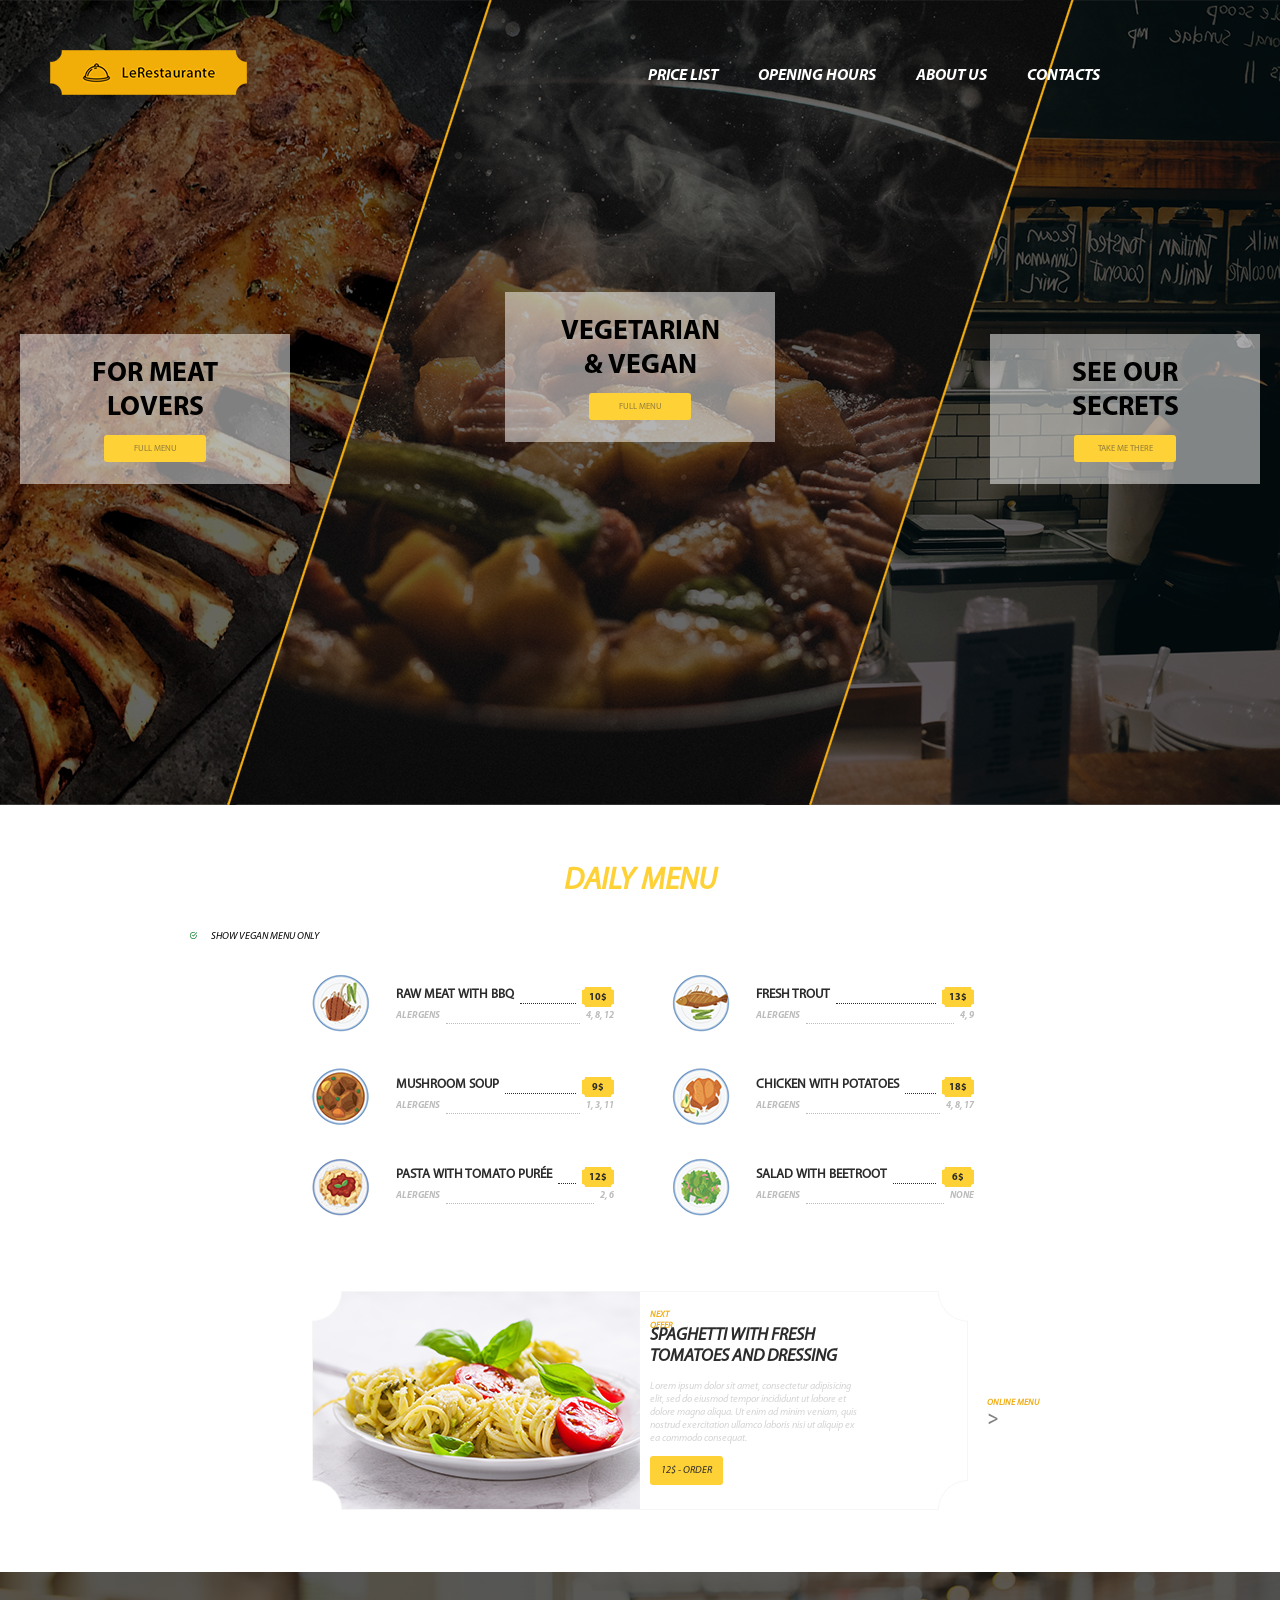
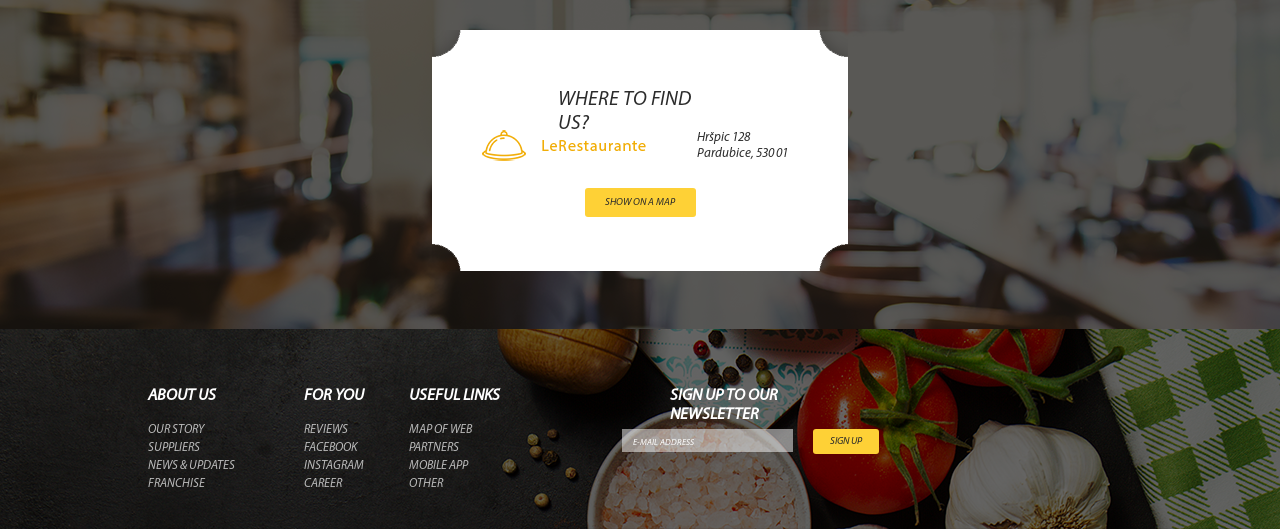
<file: index.html>
<!DOCTYPE html>
<html lang="en">
<head>
	<meta charset="UTF-8">
	<meta name="viewport" content="width=device-width, initial-scale=1">
	<title>Maket</title>
	<link rel="stylesheet" href="css/main.css">
</head>
<body>
		<header>
		<div class="container">
			<div class="heading clearfix">
				<img src="img/logo.png" alt="Golden" class="logo">
				<nav>
					<ul class="menu">
						<li>
							<a href="#">contacts</a>
						</li>
						<li>
							<a href="#">about us</a>
						</li>
						<li>
							<a href="#">opening hours</a>
						</li>
						<li>
							<a href="#">price list</a>
						</li>
					</ul>
				</nav>
			</div>
			<div class="block__wrap">
				<div class="block__item1">   
						<h1>For meat<br>lovers</h1>
						<a class="button__block" href="#">full menu</a>
				</div>
				<div class="block__item2">           
						<h1>Vegetarian<br>& Vegan</h1>
						<a class="button__block" href="#">full menu</a>
				</div>
				<div class="block__item3">   
						<h1>see our<br>secrets</h1>
						<a class="button__block" href="#">take me there</a>
				</div>
			</div>
		</div>
		</header>
			<section class="daily">
		<div class="container">
			<div class="title">
				<h2>
					Daily menu
				</h2>
				<div class="check clearfix">
					<img src="img/check.png" alt="check">
					<p>
						Show vegan menu only
					</p>
				</div>
			</div>
					<div class="daily__menu">
			<div class="daily__item1">
			<img src="img/item1.png" alt="">
<div class="daily__wrap1">
						<ul class="leaders">
						<li><span><a href="#"><h6>Raw meat with BBQ</h6></a></span><span><div class="block_point"><div class="block_point__wrap"><h1>10$</h1></div></div></span></li>
						<li class="www"><span><p>ALERGENS</p></span><span><p>4, 8, 12</p></span></li>
						</ul>
						</div>



			</div>
			<div class="daily__item2">
			<img src="img/item2.png" alt="">
			<div class="daily__wrap2">
						<ul class="leaders">
						<li><span><a href="#"><h6>fresh trout</h6></a></span><span><div class="block_point"><div class="block_point__wrap"><h1>13$</h1></div></div></span></li>
						<li class="www"><span><p>ALERGENS</p></span><span><p>4, 9</p></span></li>
						</ul>
						</div>
			</div>
			<div class="daily__item3">
			<img src="img/item3.png" alt="">
			<div class="daily__wrap3">
						<ul class="leaders">
						<li><span><a href="#"><h6>mushroom soup</h6></a></span><span><div class="block_point"><div class="block_point__wrap"><h1>9$</h1></div></div></span></li>
						<li class="www"><span><p>ALERGENS</p></span><span><p>1, 3, 11</p></span></li>
						</ul>
						</div>

			</div>
			<div class="daily__item4">
			<img src="img/item4.png" alt="">
			<div class="daily__wrap4">
						<ul class="leaders">
						<li><span><a href="#"><h6>chicken with potatoes</h6></a></span><span><div class="block_point"><div class="block_point__wrap"><h1>18$</h1></div></div></span></li>
						<li class="www"><span><p>ALERGENS</p></span><span><p>4, 8, 17</p></span></li>
						</ul>
						</div>

			</div>
			<div class="daily__item5">
			<img src="img/item5.png" alt="">
			<div class="daily__wrap5">
						<ul class="leaders">
						<li><span><a href="#"><h6>Pasta with tomato purée</h6></a></span><span><div class="block_point"><div class="block_point__wrap"><h1>12$</h1></div></div></span></li>
						<li class="www"><span><p>ALERGENS</p></span><span><p>2, 6</p></span></li>
						</ul>
						</div>
					</div>

			<div class="daily__item6">
			<img src="img/item6.png" alt="">
			<div class="daily__wrap6">
						<ul class="leaders">
						<li><span><a href="#"><h6>salad with beetroot</h6></a></span><span><div class="block_point"><div class="block_point__wrap"><h1>6$</h1></div></div></span></li>
						<li class="www"><span><p>ALERGENS</p></span><span><p>none</p></span></li>
						</ul>
					</div>
				</div>
			</div>
		<div class="dealy__active__wrap">	
 			<h5 class="dealy__active__big">Online menu  <a href="#" class="biger clearfix">></a></h5>
<div class="dealy__active">      
			<h3>next offer</h3>
			<h4>Spaghetti with fresh<br>tomatoes and dressing</h4>
			<p>Lorem ipsum dolor sit amet, consectetur adipisicing<br>elit, sed do eiusmod tempor incididunt ut labore et<br> dolore magna aliqua. Ut enim ad minim veniam, quis<br>nostrud exercitation ullamco laboris nisi ut aliquip ex<br>ea commodo consequat.</p>
			<a class="button__dealy__active" href="#">12$ - order</a>
		<img src="img/dealy__active.png" alt="">  
	</div>
</div>
 
	</div>

</section>
	<section class="about__us">
				<div class="container">
					<div class="about__items">
						<div class="about__wrap">
				 <div class="text"><span><p>Where to find us?</p></span></div>	
					<div class="about__items__wrap"><img src="img/log.png" alt="" class="food">
					<p>Hršpic 128<br>Pardubice, 530 01</p></div>
					<div class="box"><a class="button__about" href="#">show on a map</a></div>
						<div class="image__wrap">
					<img src="img/figura.png" alt="" class="fig">	
						</div>
						</div>
					</div>
				</div>
		</section>
	<footer>
			<div class="container">
						<div class="footer__menu">
					<a href="#"><h5 class="c111">About us</h5></a>

	
					<a href="#"><h5 class="c222">For you</h5></a>

					<a href="#"><h5 class="c333">useful links</h5></a>


				<a href="#"><h5 class="c444">sign up to our newsletter</h5></a>
				<ul class="col1">
					<li><a href="#">Our story</a></li>
					<li><a href="#">Suppliers</a></li>
					<li><a href="#">news & updates</a></li>
					<li><a href="#">franchise</a></li>
				</ul>

				<ul class="col2">
					<li><a href="#">Reviews</a></li>
					<li><a href="#">Facebook</a></li>
					<li><a href="#">instagram</a></li>
					<li><a href="#">Career</a></li>
				</ul>

				<ul class="col3">
					<li><a href="#">map of web</a></li>
					<li><a href="#">partners</a></li>
					<li><a href="#">mobile app</a></li>
					<li><a href="#">other</a></li>
				</ul>
						</div>
				<div class="col5"><input type="email" placeholder="E-MAIL ADDRESS" class="colortext"></div>
				<a class="button__footer" href="#">sign up</a>
			</div>
		</footer>
</body>
</html>
</file>
<file: css/main.css>
@import 'fonts.css';

body {
    font-family: 'MyriadPro';
	width: 100%;	
}

* {
	margin: 0;
	padding: 0;
}
.clearfix:after {
	content:'';
	display: table;
	width: 100%;
	clear: both;
}
div {
	box-sizing: border-box; 
}
/*Хедер*/
header {
	background: url(../img/Header.png) no-repeat center top / cover;
	max-width: 1400px;
	height: 805px;	
	margin: 0 auto;	
}
.container {
	max-width: 1400px;
	width: 100%;	
	margin: 0 auto;	
}

.button__block:hover, .button__dealy__active:hover, .button__about:hover, .button__footer:hover {
	background: #000;
	color: #fed136;

}

.logo {
	margin-top: 50px;
	margin-left: 50px;
	float: left;
}
nav {
	margin-top: 66px;
	float: right;
	margin-right: 295px;
}
.menu {
	padding: 0;
	margin: 0;
	display: block;
}
.menu li {
	float: right;
	display: block;
	margin-right: 40px;
}
.menu a {
	color: #fff;
    font-family: "MyriadProBoldItalic";
	text-decoration: none;
	text-transform: uppercase;
	font-size: 16.04px;
}
.menu a:hover {
	color: #f1ac11;
	padding-bottom: 12px;
	border-bottom: 2px solid #f1ac11;
}
.block__item1, .block__item2, .block__item3 {
	width: 270px;
	height: 150px;
	background-color: rgba(255, 255, 255, 0.5);
	padding-top: 32px;
	padding-bottom: 23px;
}
.block__item1:hover, .block__item2:hover, .block__item3:hover {
	background-color: #e1dddc;
}
.block__item1 h1, .block__item2 h1, .block__item3 h1 {
	text-align: center;
	font-family: "MyriadProBold";
	font-size: 27.71px;
	text-transform: uppercase;
	margin-bottom: -9px;
	margin-top: -9px;
}
.button__block {
	background: #fed136;
	color: #947f3e;
	border-radius: 3px;
	display: block;
	width: 102px;
	padding: 8px 0;
	margin: 0 auto;
	text-decoration: none;
	text-align: center;
	text-transform: uppercase;
	font-size: 8.75px;
    font-family: "MyriadProRegular";
    margin-top: 19px;
}
.block__wrap {
	display: flex;
	position: relative;
	margin-top: 197px;
	height: 192px;
	padding-bottom: 513px;
}

.block__item1 {
	margin-left: 51px;
	margin-top: 42px;
	position: absolute;
}

.block__item2 {
	margin: 0 auto;
}

.block__item3 {
	margin-top: 42px;
	position: absolute;
	right: 0;
	margin-right: 51px;
}
/*Меню*/
.daily {
	background: #fff;
	width: 100%;
	max-width: 1400px;
	margin: 58px 0;
}
.title  h2 {
	font-family: "MyriadProItalic";
	font-size: 30.63px;
	text-transform: uppercase;
	text-align: center;
	color: #fed136;
}
.check {
	display: block;
	margin-top: 30px;
	margin-left: 350px;
}
.check img {
	float: left;
	margin-top: 2px;
	margin-right: 14px;
}
.check p {
	font-size: 10.21px;
	font-family: "MyriadProItalic";
	text-transform: uppercase;
	float: left;
}

.block_point {
	max-width: 32px;
	max-height: 20px;
	background: #fed136;
	position: relative;
}
.block_point__wrap {
	padding: 4px 7px;
}
.daily__item3 .block_point__wrap, .daily__item6 .block_point__wrap {
	padding: 4px 14px;
	margin-left: -4px;	
}
.block_point::before,
.block_point::after,
.block_point__wrap::before,
.block_point__wrap::after {
	content: "";
	position: absolute;
	width: 5px;
	height: 5px;
	border-radius: 50%;
	background-color: #fff;
	z-index: 1;
}
.block_point::before {
	top: -2px;
	left: -2px;	
}
.block_point::after {
	top: -2px;
	right: -2px;
}
.block_point__wrap::before {
	bottom: -2px;
	left: -2px;
}
.block_point__wrap::after {
	bottom: -2px;
	right: -2px;
}
ul.leaders h6:hover {
	color: #f1ac11;

}

ul.leaders h6 {
	color: #2b2b2b;
	font-size: 13.13px;
    font-family: "MyriadProRegular";
	text-transform: uppercase;
}
ul.leaders a {
		text-decoration: none;
}
ul.leaders p {
	font-size: 9.48px;
    font-family: "MyriadProBoldItalic";
	color: #bcbcbc;
	text-transform: uppercase;
	line-height: 2em;
}
ul.leaders h1 {
	font-size: 10.21px;
    font-family: "MyriadProBold";
	color: #2b2b2b;
}
ul.leaders li { 
	margin-top: -50px;
	clear: both;
	list-style-type: none;
	width: 218px;
}			
ul.leaders li span:first-child {
    float: left;
    padding: 0 .4em 0 0;
    margin: 0;
    margin-left: 0px;
}
ul.leaders li span + span {
    float: right;
    padding: 0 0 0 .4em;
    margin: 0;
    margin-right: 0px;
}
ul.leaders li:after {
    content: "";
    display: block;
    overflow: hidden;
    height: 1em;
    border-bottom: 1px dotted;
    border-color: #2b2b2b;
}
ul.leaders li.www:after {
	content: "";
	display: block;
	overflow: hidden;
	height: 1em;
	border-bottom: 1px dotted;
	border-color: #bcbcbc;
}

.daily__menu {
	position: relative;
	margin: 0 auto;
	width: 658px;

}

.daily__item1 {
	margin-top: 30px;
}

.daily__item1 img {
	
}

.daily__wrap1 {
	position: absolute;
	margin-left: 85px;
}
.daily__item2 {
	margin-left: 360px;	
}

.daily__item2 img {	
	top: 0;
	position: absolute;
}

.daily__wrap2 {
	position: absolute;
	margin-left: 85px;

}
.daily__item3 {
	margin-top: 30px;
}

.daily__item3 img {
	position: absolute;
}

.daily__wrap3 {
	position: absolute;
	margin-left: 85px;
	margin-top: 60px;
}
.daily__item4 {
	margin-left: 360px;	
}

.daily__item4 img {	
	position: absolute;
}

.daily__wrap4 {
	position: absolute;
	margin-left: 85px;
	margin-top: 60px;
}
.daily__item5 {
	margin-top: 120px;
}

.daily__item5 img {
	position: absolute;	
}

.daily__wrap5 {
	position: absolute;
	margin-left: 85px;
	margin-top: 60px;
}
.daily__item6 {
	margin-left: 360px;	
}

.daily__item6 img {	
	position: absolute;
}

.daily__wrap6 {
	position: absolute;
	margin-left: 85px;
	margin-top: 60px;

}
.dealy__active {
	position: relative;
	width: 658px; 
	margin: 0 auto;
	margin-top: 247px;

}
.dealy__active__wrap {
	position: relative;
	width: 720px;
	margin: 0 auto;
}
.dealy__active img {

}
h3 {
	width: 42.83px;
	display: block;
	position: absolute;
    font-family: "MyriadProItalic";
	font-size: 8.75px;
	color: #f1ac11;
	text-transform: uppercase;
	margin-top: 25px;
	margin-left: 339px;
}
h4 {
	width: 188.08px;
	display: block;
	position: absolute;
	font-size: 17.5px;
    font-family: "MyriadProItalic";
	color: #2b2b2b;
	text-transform: uppercase;
	margin-top: 41px;
	margin-left: 339px;
}
.dealy__active p {
	width: 216.06px;
	display: block;
	position: absolute;
	font-size: 10.21px;
    font-family: "MyriadProItalic";
	color: #d4d4d4;
	margin-top: 96px;
	margin-left: 339px;
}
.button__dealy__active {
	display: block;
	position: absolute;
	background: #fed136;
	color: #2b2b2b;
	border-radius: 3px;
	width: 73px;
	padding: 8px 0;
	margin: 0 auto;
	text-decoration: none;
	text-align: center;
	text-transform: uppercase;
    font-family: "MyriadProItalic";
	font-size: 10.21px;
	margin-left: 339px;
	margin-top: 172px;
}
.dealy__active__big {
	width: 62.75px;
	position: absolute;
	font-size: 8.75px;
    font-family: "MyriadProItalic";
	color: #f1ac11;
	text-transform: uppercase;
	margin-left: 700px;
	margin-top: 113px;
}


.biger {
	width: 10.73px;
	color: gray;
	font-size: 18px;
	text-decoration: none;
}
.biger:hover {
	color: #f1ac11;
}

/*Сдесь почему-то на границах секций бакопорит отступ. Кажется что блок section class="daily" до конца не закрылся*/


/*О нас*/
.about__us {
	background: url(../img/about.png) no-repeat center top / cover;
	max-width: 1400px;
	padding: 58px 0;
}
.fig { 
	 width: 100%;
 	max-width: 416px;
	display: block;
	margin: 0 auto;
}
.about__items {
	position: relative;
}
.about__us span p {	
	margin-left: 0;
	position: absolute;
	margin-top: 58px;
	width: 163.98px;
	font-size: 20.42px;
    font-family: "MyriadProItalic";
	color: #2b2b2b;
	text-transform: uppercase;
}
.text {
	width: 100%;
	max-width: 163.98px;
	margin: 0 auto;
}

.about__items__wrap {
	width: 100%;
	 max-width: 416px;
 	margin: 0 auto;	
}

.about__us p {
	position: 	absolute;
	margin-top: 100px;
	width: 92.11px;
	font-size: 13.13px;
    font-family: "MyriadProItalic";
	color: #2b2b2b;
	margin-left: 265px;
}
.food {
	position: 	absolute;;
	margin-top: 100px;
	margin-left: 50px;
}

.box {
	display: flex;
	justify-content: center;

}

.button__about {
	margin-top: 158px;
	position: absolute;
	background: #fed136;
	color: #2b2b2b;
	border-radius: 3px;
	width: 95px;
	padding: 8px 8px;
	text-decoration: none;
	text-align: center;
	text-transform: uppercase;
    font-family: "MyriadProItalic";
	font-size: 10.21px;

}
/*Футер*/
footer {
		background: url(../img/footer.png) no-repeat center top / cover;
		max-width: 1400px;
		padding-bottom: 200px;
}
footer a {
	text-decoration: none;
}

footer h5 {
	color: #fff;
	font-size: 16.4px;
    font-family: "MyriadProItalic";
    text-transform: uppercase;
}

.c111, .col1  {
	margin-left: 278px;
}
.c222, .col2 {
	margin-left: 438px;
}
.c333, .col3 {
	margin-left: 543px;	
}
.c444 {
	width: 197.75px;
	margin-left: 804px;
}
footer li {
	list-style-type: none;
}
.c111, .c222, .c333, .c444 {
	position: absolute;
	padding-top: 58px;	
}
.col1, .col2, .col3 {
	margin-top: 90px;
	position: absolute;
}
.col1 a, .col2 a, .col3 a {
	text-transform: uppercase;
	color: #bbb;
	font-size: 12.4px;
    font-family: "MyriadProItalic";
}
.footer__menu a:hover, .footer__menu h5:hover {
	color: #f1ac11;
}
footer .col5 {
	position: absolute;
	margin-top: 100px;
	margin-left: 756px;
}
input {
	padding: 4px;
	width: 163px;
	border: none;
	text-indent: 7px;
}
input[type="email"]::-webkit-input-placeholder {
    color: #fff;
    font-size: 8.75px;
    font-family: "MyriadProItalic";
    border: none;
}
.colortext {
	background-color: rgba(255, 255, 255, 0.5);
	color: #fff;
}
.button__footer {
	position: absolute;
	background: #fed136;
	color: #2b2b2b;
	border-radius: 3px;
	width: 66px;
	padding: 6px 0px;
	text-decoration: none;
	text-align: center;
	text-transform: uppercase;
	font-size: 10.21px;
    font-family: "MyriadProItalic";
	margin-left: 947px;
	margin-top: 100px;
}

@media screen and (min-width: 1286px) and (max-width:1300px)  {
/*Хедер*/
		nav {
    	margin-right: 270px;
		}
/*daily*/ 
		.check {
   	 	margin-left: 325px;
		}
.dealy__active__big {
	margin-left: 697px;
}


/*footer*/

	.c111, .col1  {
	margin-left: 253px;
		}
	.c222, .col2 {
	margin-left: 409px;
		}
	.c333, .col3 {
	margin-left: 514px;	
		}
	.c444 {
	margin-left: 775px;
		}
	footer .col5 {
	margin-left: 727px;
		}
	.button__footer {
		margin-left: 918px;
		}

}


@media screen and (min-width: 1024px) and (max-width:1285px)  { 

	nav {
    margin-right: 140px;
	}

	.block__item1 {
    margin-left: 20px;
 	}
 	.block__item3 {
    margin-right: 20px;
 	}
/*daily*/ 
	.check {
   	 	margin-left: 190Px;
	}
.dealy__active__big {
	margin-left: 707px;
}
/*footer*/

	.c111, .col1  {
	margin-left: 148px;
	}
	.c222, .col2 {
	margin-left: 304px;
	}
	.c333, .col3 {
	margin-left: 409px;	
	}
	.c444 {
	margin-left: 670px;
	}
	footer .col5 {
	margin-left: 622px;
	}
	.button__footer {
	margin-left: 813px;
	}

}



@media screen and (min-width: 768px) and (max-width: 1023px)  { 

/*Header*/
	nav {
	margin-right: 0px;
	}
	.ppc {
	margin-top: 140px;
	}

	.block__item1 {
	margin-left: 10px;
	margin-top: 210px;
	}
	.block__item3 {
	margin-right: 10px;
	margin-top: 210px;
	}
/*daily*/ 
	.check {
   	 	margin-left: 60px;
	}
.dealy__active__big {
	margin-left: 695px;
}

/*footer*/

	.c111, .col1  {
	margin-left: 70px;
	}
	.c222, .col2 {
	margin-left: 194px;
	}
	.c333, .col3 {
	margin-left: 311px;	
	}
	.c444 {
	margin-left: 500px;
	}
	footer .col5 {
	margin-left: 483px;
	}
	.button__footer {
	margin-left: 665px;
	}

}

@media screen and (min-width: 767px) and (max-width: 798px)  { 
.dealy__active__big {
	position: absolute;
    margin: 0 auto;
    width: 62.75px;
    margin-top: 226px;
    margin-left: 339px;
		}
}
</file>
